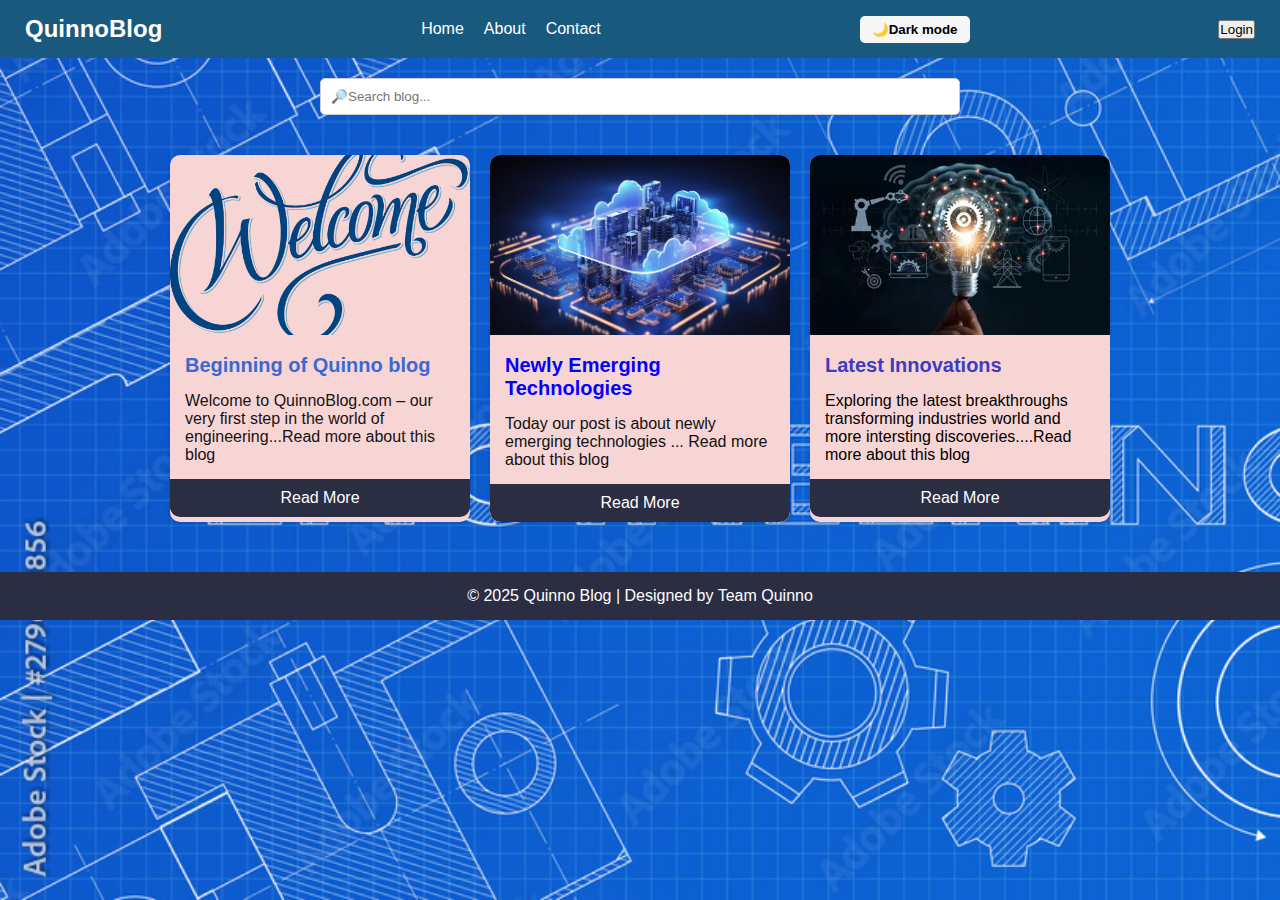
<file: nm2/index.html>
<!DOCTYPE html>
<html lang="en">
<head>
  <meta charset="UTF-8">
  <meta name="viewport" content="width=device-width, initial-scale=1.0">
  <title>Quinno Blog</title>
  <link rel="stylesheet" href="style.css">
</head>
<body>
  <!-- Navigation Bar -->
  <header>
    <nav class="navbar">
      <h1 class="logo">QuinnoBlog</h1>
      <div class="menu-icon" onclick="toggleMenu()">☰</div>
      <ul class="nav-links">
        <li><a href="index.html">Home</a></li>
        <li><a href="about.html">About</a></li>
        <li><a href="contact.html">Contact</a></li>
      </ul>
      <button class="theme-toggle" id="theme-toggle">🌙Dark mode</button>
    <a href="login.html"><button id="login-btn">Login</button></a>
    </nav>
  </header>

  <!-- Search Bar -->
  <section class="search-section">
    <input type="text" id="searchBar" placeholder="🔎Search blog..." onkeyup="searchBlog()">
  </section>

  <!-- Blog Cards -->
  <section class="blog-container">
    <div class="blog-card">
      <img src="welcome.jpg" alt="Blog 1">
     <h2 style="color: rgb(57, 106, 211);">Beginning of Quinno blog</h2>
     <p style="color: rgb(21, 19, 20);"> Welcome to QuinnoBlog.com – 
      our very first step in the world of engineering...Read more about this blog</p>
      <a href="blog2.html" class="read-more">Read More</a>
    </div>

    <div class="blog-card">
      <img src="tech.jpg" alt="Blog 2">
      <h2 style="color: blue;">Newly Emerging Technologies</h2>
      <p style="color: rgb(17, 17, 17);">Today our post is about newly 
        emerging technologies
... Read more about this blog</p>
      <a href="blog.html" class="read-more">Read More</a>
    </div>

    <div class="blog-card">
      <img src="inno.jpg" alt="Blog 3">
      <h2 style="color: rgb(61, 61, 190);">Latest Innovations</h2>
    
        <p style="color: black;">Exploring the latest breakthroughs
           transforming
           industries world and more intersting discoveries....Read more about this blog</p>
      <a href="blog3.html" class="read-more">Read More</a>
    </div>
  </section>

  <footer>
    <p>© 2025 Quinno Blog | Designed by Team Quinno</p>
  </footer>

  <script src="script.js"></script>
</body>
</html>
</file>
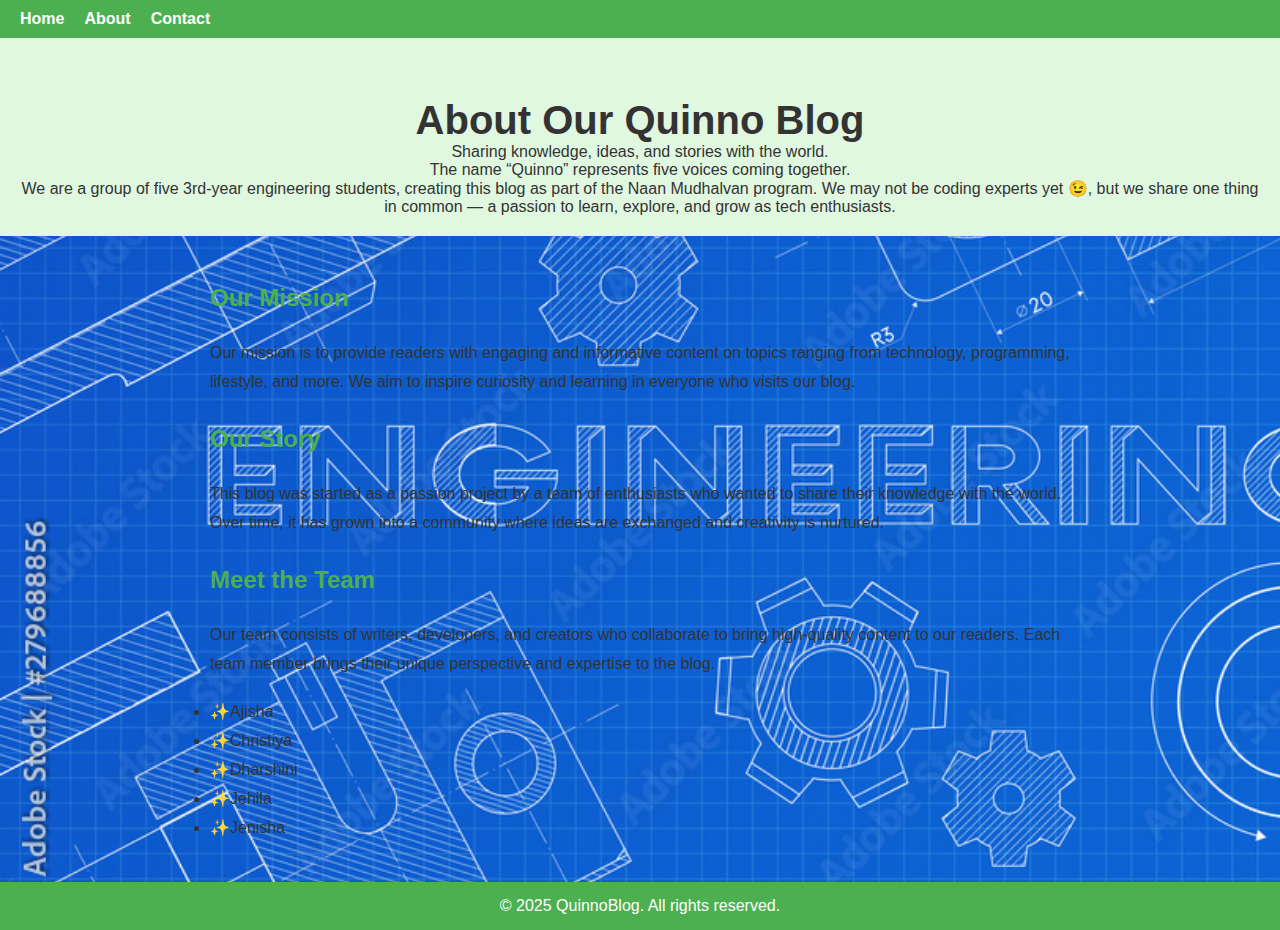
<file: nm2/about.html>
<!DOCTYPE html>
<html lang="en">
<head>
  <meta charset="UTF-8">
  <meta name="viewport" content="width=device-width, initial-scale=1.0">
  <title>About Us</title>
  <link rel="stylesheet" href="style.css">
  <style>
    body {
      font-family: Arial, sans-serif;
      margin: 0;
      background-color: #f9f9f9;
      color: #333;
    }

    nav {
      background-color: #4CAF50;
      padding: 10px 20px;
    }

    nav ul {
      list-style: none;
      display: flex;
      gap: 20px;
      margin: 0;
      padding: 0;
    }

    nav ul li a {
      color: white;
      text-decoration: none;
      font-weight: bold;
    }

    nav ul li a:hover {
      text-decoration: underline;
    }

    .about-header {
      text-align: center;
      padding: 60px 20px 20px 20px;
      background-color: #e0f7e0;
    }

    .about-header h1 {
      margin: 0;
      font-size: 2.5rem;
    }

    .about-content {
      max-width: 900px;
      margin: 40px auto;
      padding: 0 20px;
      line-height: 1.8;
    }

    .about-content h2 {
      color: #4CAF50;
      margin-bottom: 20px;
    }

    .about-content p {
      margin-bottom: 20px;
    }

    footer {
      background-color: #4CAF50;
      color: white;
      text-align: center;
      padding: 15px 0;
      margin-top: 40px;
    }
  </style>
</head>
<body>
  <!-- Navbar -->
  <nav>
    <ul>
      <li><a href="index.html">Home</a></li>
      <li><a href="about.html">About</a></li>
      <li><a href="contact.html">Contact</a></li>
    </ul>
  </nav>

  <!-- About Header -->
  <section class="about-header">
    <h1>About Our Quinno Blog</h1>
    <p>Sharing knowledge, ideas, and stories with the world.<br>
    The name “Quinno” represents five voices coming together.<br>
    We are a group of five 3rd-year engineering students, 
creating this blog as part of the Naan Mudhalvan program. 
We may not be coding experts yet 😉, but we share one thing
 in common — a passion to learn, explore, and grow as tech enthusiasts.
</p>
  </section>

  <!-- About Content -->
  <section class="about-content">
    <h2>Our Mission</h2>
    <p>
      Our mission is to provide readers with engaging and informative content on topics ranging from technology, programming, lifestyle, and more. We aim to inspire curiosity and learning in everyone who visits our blog.
    </p>

    <h2>Our Story</h2>
    <p>
      This blog was started as a passion project by a team of enthusiasts who wanted to share their knowledge with the world. Over time, it has grown into a community where ideas are exchanged and creativity is nurtured.
    </p>

    <h2>Meet the Team</h2>
    <p>
      Our team consists of writers, developers, and creators who collaborate to bring high-quality content to our readers. Each team member brings their unique perspective and expertise to the blog.<br>
      <ul>
        <li>✨Ajisha</li>
        <li>✨Christiya</li>
        <li>✨Dharshini</li>
        <li>✨Jehila</li>
        <li>✨Jenisha</li>
      </ul>
    </p>
  </section>

  <!-- Footer -->
  <footer>
    &copy; 2025 QuinnoBlog. All rights reserved.
  </footer>
</body>
</html>
</file>
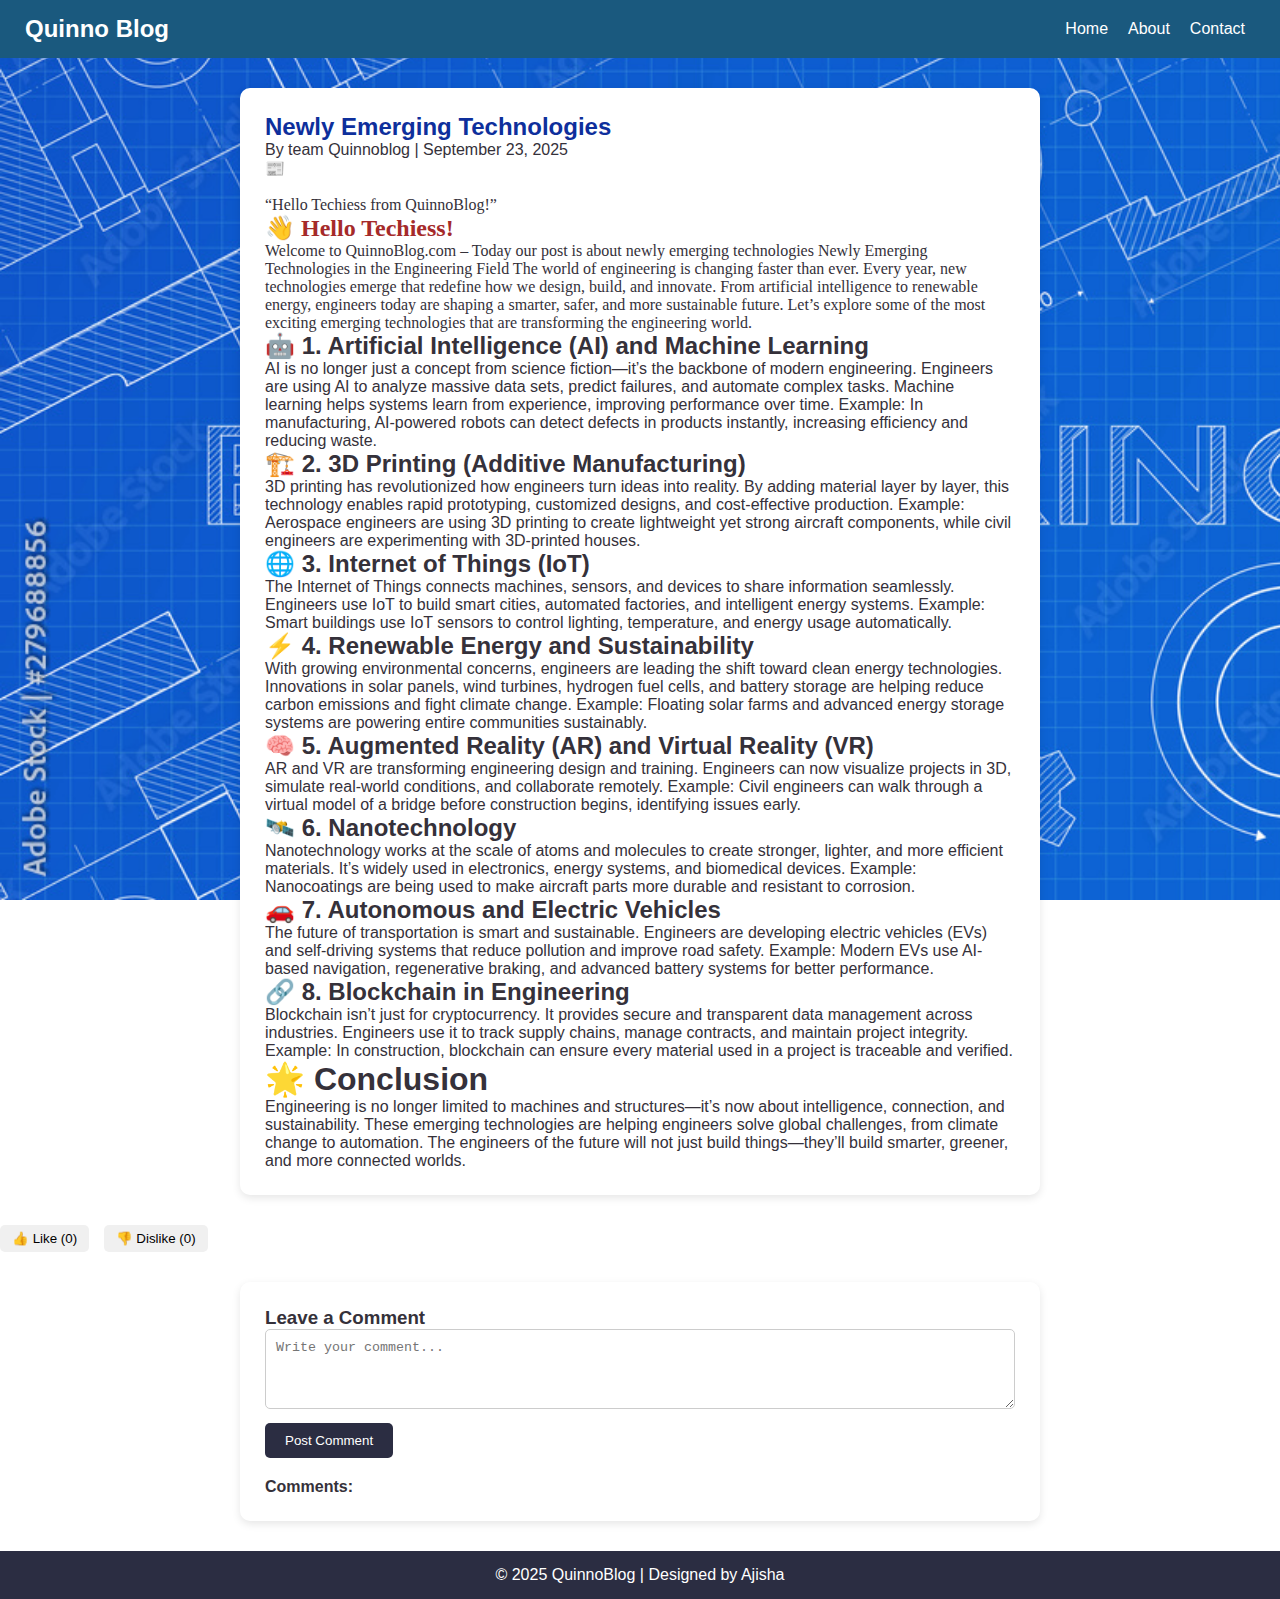
<file: nm2/blog.html>
<!DOCTYPE html>
<html lang="en">
<head>
  <meta charset="UTF-8">
  <meta name="viewport" content="width=device-width, initial-scale=1.0">
  <title>QuinnoBlog</title>
  <link rel="stylesheet" href="style.css">
</head>
<body>
  <header>
    <nav class="navbar">
      <h1 class="logo">Quinno Blog</h1>
      <div class="menu-icon" onclick="toggleMenu()">☰</div>
      <ul class="nav-links">
        <li><a href="index.html">Home</a></li>
        <li><a href="about.html">About</a></li>
        <li><a href="contact.html">Contact</a></li>
      </ul>
    </nav>
  </header>

 <div class="container">

        <!-- Blog Post -->
        <div class="blog-post">
            <h2 style="color: rgb(14, 47, 156);">Newly Emerging Technologies </h2>
            <p>By team Quinnoblog | September 23, 2025</p>
            <p style="font-family:'Playfair Display',serif;">
    

📰 
<br><br>
 “Hello Techiess from QuinnoBlog!”




<h2 style="font-family:cursive;color: brown;">👋 Hello Techiess!<br></h2>

 <p style="font-family:'Playfair Display',serif;">
Welcome to QuinnoBlog.com –

Today our post is about newly emerging technologies
Newly Emerging Technologies in the Engineering Field

The world of engineering is changing faster than ever. Every year, new technologies emerge that redefine how we design, build, and innovate. From artificial intelligence to renewable energy, engineers today are shaping a smarter, safer, and more sustainable future. Let’s explore some of the most exciting emerging technologies that are transforming the engineering world.

<h2>🤖 1. Artificial Intelligence (AI) and Machine Learning</h2>

AI is no longer just a concept from science fiction—it’s the backbone of modern engineering.
Engineers are using AI to analyze massive data sets, predict failures, and automate complex tasks. Machine learning helps systems learn from experience, improving performance over time.

Example: In manufacturing, AI-powered robots can detect defects in products instantly, increasing efficiency and reducing waste.

<h2>🏗️ 2. 3D Printing (Additive Manufacturing)</h2>

3D printing has revolutionized how engineers turn ideas into reality. By adding material layer by layer, this technology enables rapid prototyping, customized designs, and cost-effective production.

Example: Aerospace engineers are using 3D printing to create lightweight yet strong aircraft components, while civil engineers are experimenting with 3D-printed houses.

<h2>🌐 3. Internet of Things (IoT)</h2>

The Internet of Things connects machines, sensors, and devices to share information seamlessly. Engineers use IoT to build smart cities, automated factories, and intelligent energy systems.

Example: Smart buildings use IoT sensors to control lighting, temperature, and energy usage automatically.

<h2>⚡ 4. Renewable Energy and Sustainability</h2>

With growing environmental concerns, engineers are leading the shift toward clean energy technologies. Innovations in solar panels, wind turbines, hydrogen fuel cells, and battery storage are helping reduce carbon emissions and fight climate change.

Example: Floating solar farms and advanced energy storage systems are powering entire communities sustainably.

<h2>🧠 5. Augmented Reality (AR) and Virtual Reality (VR)</h2>

AR and VR are transforming engineering design and training.
Engineers can now visualize projects in 3D, simulate real-world conditions, and collaborate remotely.

Example: Civil engineers can walk through a virtual model of a bridge before construction begins, identifying issues early.

<h2>🛰️ 6. Nanotechnology</h2>

Nanotechnology works at the scale of atoms and molecules to create stronger, lighter, and more efficient materials.
It’s widely used in electronics, energy systems, and biomedical devices.

Example: Nanocoatings are being used to make aircraft parts more durable and resistant to corrosion.

<h2>🚗 7. Autonomous and Electric Vehicles</h2>

The future of transportation is smart and sustainable. Engineers are developing electric vehicles (EVs) and self-driving systems that reduce pollution and improve road safety.

Example: Modern EVs use AI-based navigation, regenerative braking, and advanced battery systems for better performance.

<h2>🔗 8. Blockchain in Engineering</h2>

Blockchain isn’t just for cryptocurrency. It provides secure and transparent data management across industries. Engineers use it to track supply chains, manage contracts, and maintain project integrity.

Example: In construction, blockchain can ensure every material used in a project is traceable and verified.

<h1>🌟 Conclusion</h1>

Engineering is no longer limited to machines and structures—it’s now about intelligence, connection, and sustainability. These emerging technologies are helping engineers solve global challenges, from climate change to automation. The engineers of the future will not just build things—they’ll build smarter, greener, and more connected worlds.

 </p>
       
            </div>

        </div>

    </div>
  </section>
 
    <div class="reaction">
      <button class="likeBtn">👍 Like (<span class="likeCount">0</span>)</button>
      <button class="dislikeBtn">👎 Dislike (<span class="dislikeCount">0</span>)</button>
    </div>
  


  <!-- Comment Section -->
  <section class="comment-section">
    <h3>Leave a Comment</h3>
    <textarea id="commentInput" placeholder="Write your comment..."></textarea>
    <button id="postBtn">Post Comment</button>

    <div id="commentList" class="comment-list">
      <h4>Comments:</h4>
    </div>
  </section>

  <footer>
    <p>© 2025 QuinnoBlog | Designed by Ajisha</p>
  </footer>

  <script src="script.js"></script>
</body>
</html>
</file>
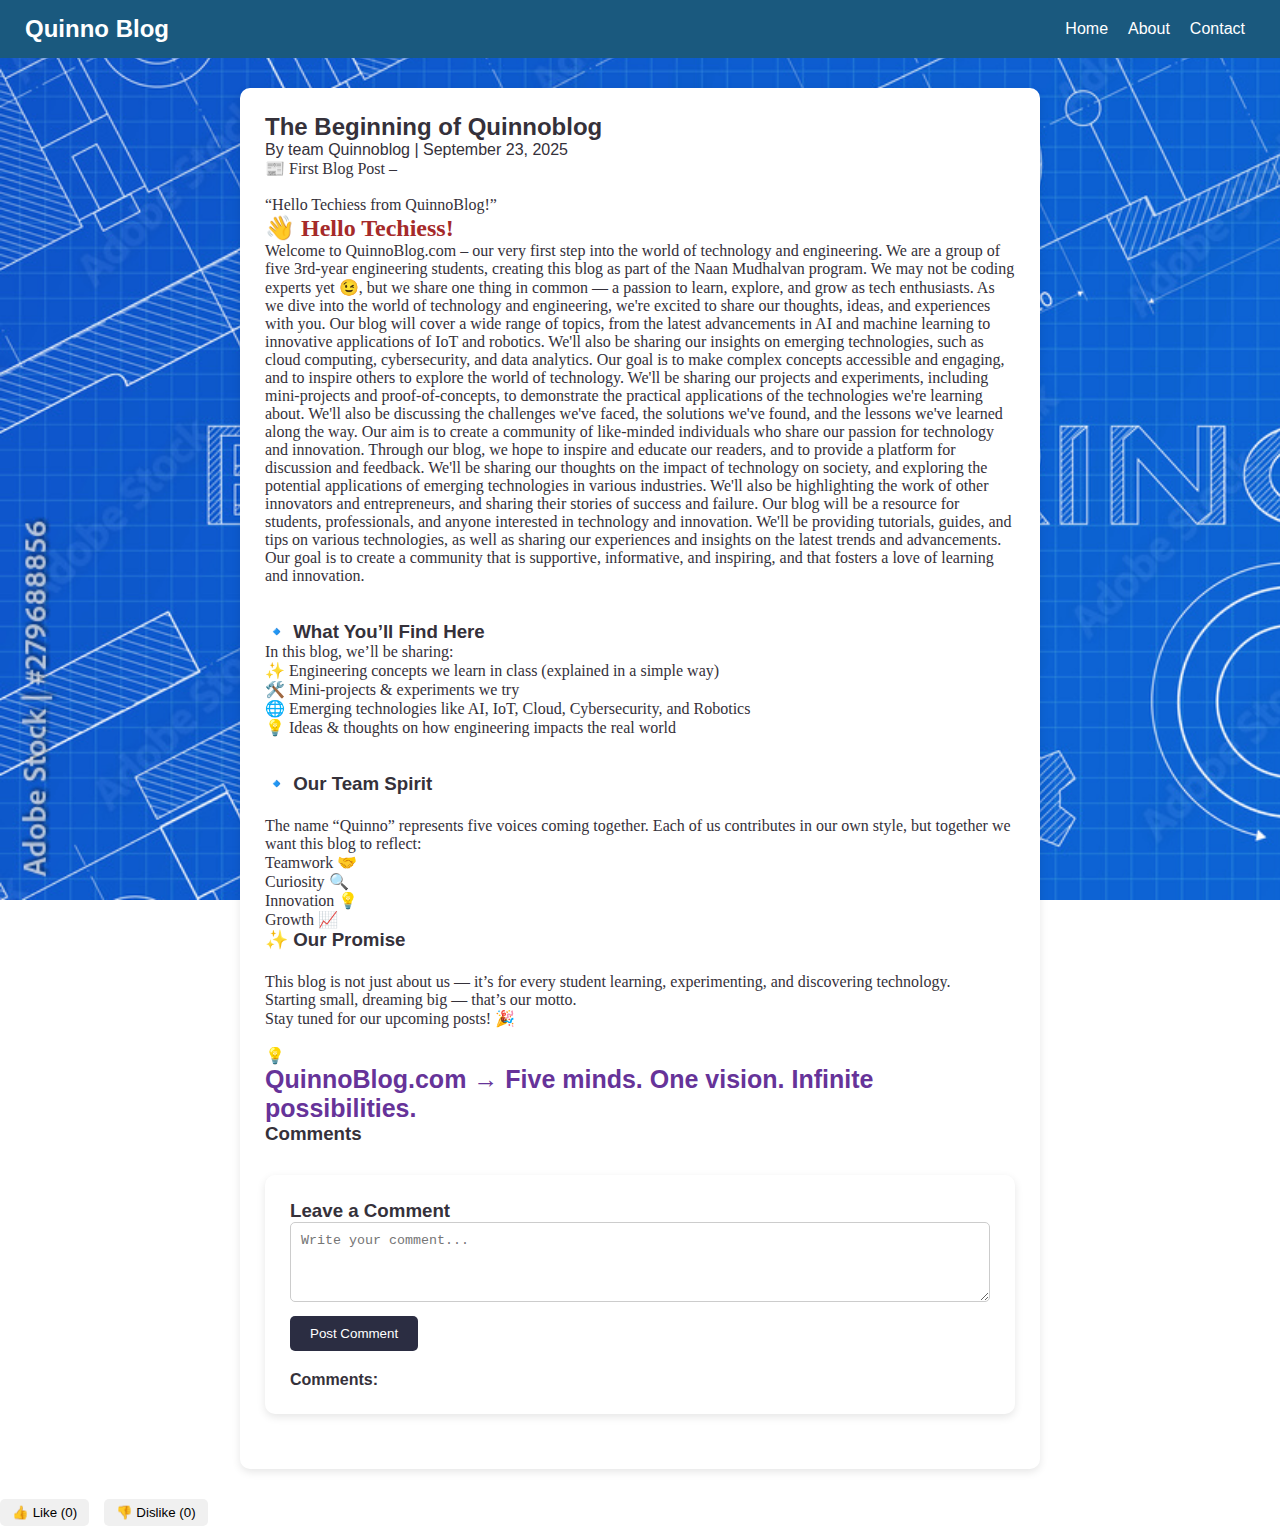
<file: nm2/blog2.html>
<!DOCTYPE html>
<html lang="en">
<head>
    <meta charset="UTF-8">
    <meta name="viewport" content="width=device-width, initial-scale=1.0">
    <title>www.quinnoblog.com</title>
    <link rel="stylesheet" href="style.css">

</head>
<body>

    <header> 
    <nav class="navbar">
      <h1 class="logo">Quinno Blog</h1>
      <div class="menu-icon" onclick="toggleMenu()">☰</div>
      <ul class="nav-links">
        <li><a href="index.html">Home</a></li>
        <li><a href="about.html">About</a></li>
        <li><a href="contact.html">Contact</a></li>
      </ul>
    </nav>
  
        
    </header>

    <div class="container">

        <!-- Blog Post -->
        <div class="blog-post">
            <h2>The Beginning of Quinnoblog</h2>
            <p>By team Quinnoblog | September 23, 2025</p>
            <p style="font-family:'Playfair Display',serif;">
    

📰 First Blog Post –
<br><br>
 “Hello Techiess from QuinnoBlog!”




<h2 style="font-family:cursive;color: brown;">👋 Hello Techiess!<br></h2>

 <p style="font-family:'Playfair Display',serif;">
Welcome to QuinnoBlog.com – our very 
first step into the world of technology and engineering.

We are a group of five 3rd-year engineering students, 
creating this blog as part of the Naan Mudhalvan program. 
We may not be coding experts yet 😉, but we share one thing
 in common — a passion to learn, explore, and grow as tech enthusiasts.
As we dive into the world of technology and engineering, we're excited to share our thoughts, ideas, and experiences with you. Our blog will cover a wide range of topics, from the latest advancements in AI and machine learning to innovative applications of IoT and robotics. We'll also be sharing our insights on emerging technologies, such as cloud computing, cybersecurity, and data analytics. Our goal is to make complex concepts accessible and engaging, and to inspire others to explore the world of technology.

We'll be sharing our projects and experiments, including mini-projects and proof-of-concepts, to demonstrate the practical applications of the technologies we're learning about. We'll also be discussing the challenges we've faced, the solutions we've found, and the lessons we've learned along the way. Our aim is to create a community of like-minded individuals who share our passion for technology and innovation.

Through our blog, we hope to inspire and educate our readers, and to provide a platform for discussion and feedback. We'll be sharing our thoughts on the impact of technology on society, and exploring the potential applications of emerging technologies in various industries. We'll also be highlighting the work of other innovators and entrepreneurs, and sharing their stories of success and failure.

Our blog will be a resource for students, professionals, and anyone interested in technology and innovation. We'll be providing tutorials, guides, and tips on various technologies, as well as sharing our experiences and insights on the latest trends and advancements. Our goal is to create a community that is supportive, informative, and inspiring, and that fosters a love of learning and innovation.</p>

<br><br>

<h3>🔹 What You’ll Find Here<br></h3>
 <p style="font-family:'Playfair Display',serif;">

In this blog, we’ll be sharing:<br>

✨ Engineering concepts we learn in class (explained in a simple way)<br>

🛠️ Mini-projects & experiments we try<br>

🌐 Emerging technologies like AI, IoT, Cloud, Cybersecurity, and Robotics<br>

💡 Ideas & thoughts on how engineering impacts the real world </p>


<br><br>

<h3>🔹 Our Team Spirit<br><br></h3>
 <p style="font-family:'Playfair Display',serif;">

The name “Quinno” represents five voices coming together.
 Each of us contributes in our own style, but together we want this blog 
 to reflect:<br>

Teamwork 🤝<br>

Curiosity 🔍<br>

Innovation 💡<br>

Growth 📈
<br>
 </p>
<h3>✨ Our Promise<br><br></h3>
 <p style="font-family:'Playfair Display',serif;">

This blog is not just about us — it’s 
for every student learning, experimenting, and discovering technology.<br>

Starting small, dreaming big — that’s our motto.<br>
Stay tuned for our upcoming posts! 🎉<br><br></p>

💡<br>
<p style="font-family: 'Lato', sans-serif;font-weight: 700;color:rebeccapurple;font-size: 25px;">
 QuinnoBlog.com → Five minds. One vision. Infinite possibilities.<br>
            </p>

            <!-- Comments Section -->
            <div class="comments">
                <h3>Comments</h3>

                

                <!-- Add New Comment -->
                
                <section class="comment-section">
    <h3>Leave a Comment</h3>
    <textarea id="commentInput" placeholder="Write your comment..."></textarea>
    <button id="postBtn">Post Comment</button>

    <div id="commentList" class="comment-list">
      <h4>Comments:</h4>
    </div>
  </section>

            </div>
        </div>
        
    <div class="reaction">
      <button class="likeBtn">👍 Like (<span class="likeCount">0</span>)</button>
      <button class="dislikeBtn">👎 Dislike (<span class="dislikeCount">0</span>)</button>
    </div>



       
            </div>

        </div>

    </div>
<script src="script.js"></script>
    

</body>
</html>
</file>
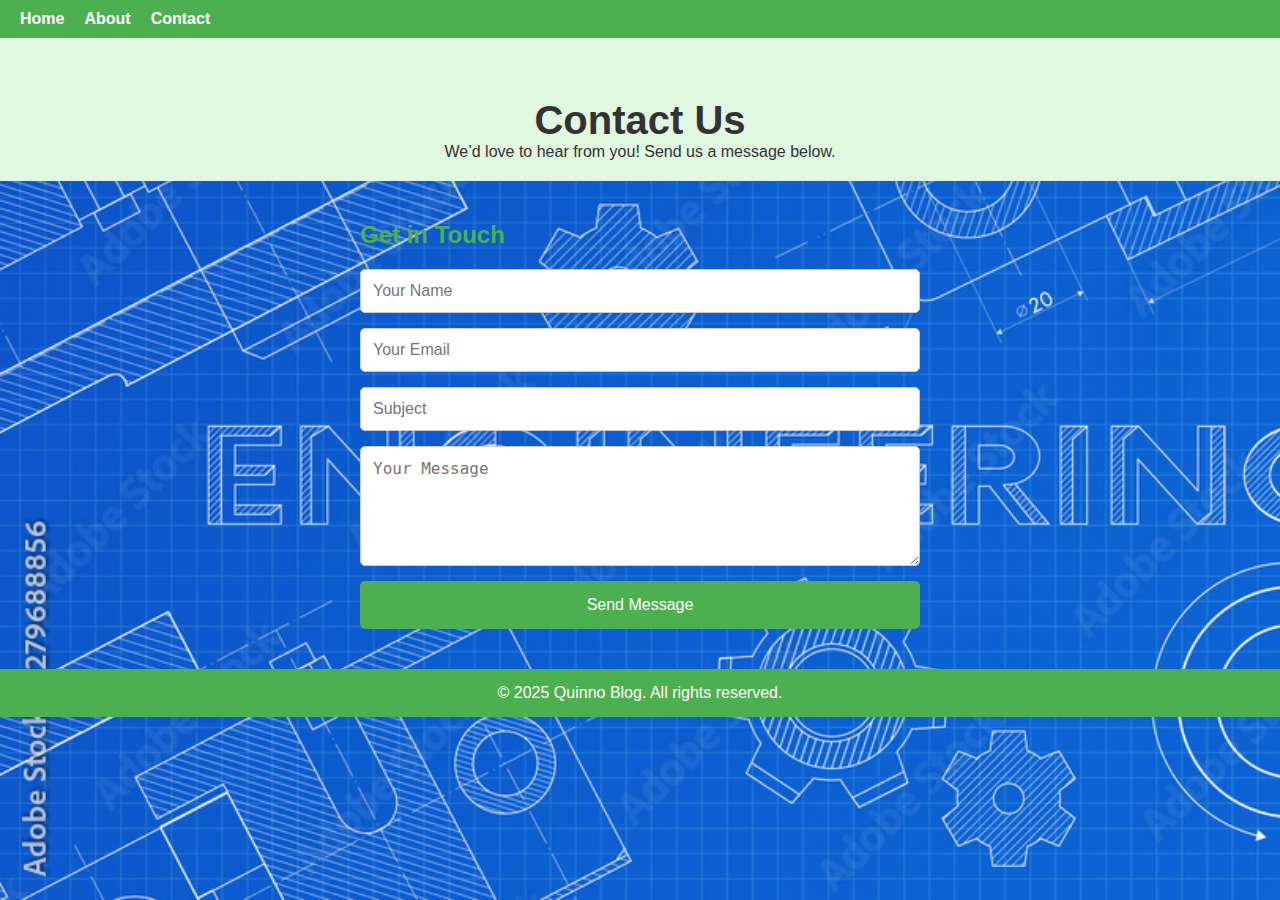
<file: nm2/contact.html>
<!DOCTYPE html>
<html lang="en">
<head>
  <meta charset="UTF-8">
  <meta name="viewport" content="width=device-width, initial-scale=1.0">
  <title>Contact Us</title>
  <link rel="stylesheet" href="style.css">
  <style>
    body {
      font-family: Arial, sans-serif;
      margin: 0;
      background-color: #f9f9f9;
      color: #333;
    }

    nav {
      background-color: #4CAF50;
      padding: 10px 20px;
    }

    nav ul {
      list-style: none;
      display: flex;
      gap: 20px;
      margin: 0;
      padding: 0;
    }

    nav ul li a {
      color: white;
      text-decoration: none;
      font-weight: bold;
    }

    nav ul li a:hover {
      text-decoration: underline;
    }

    .contact-header {
      text-align: center;
      padding: 60px 20px 20px 20px;
      background-color: #e0f7e0;
    }

    .contact-header h1 {
      margin: 0;
      font-size: 2.5rem;
    }

    .contact-content {
      max-width: 600px;
      margin: 40px auto;
      padding: 0 20px;
    }

    .contact-content h2 {
      color: #4CAF50;
      margin-bottom: 20px;
    }

    .contact-content form {
      display: flex;
      flex-direction: column;
      gap: 15px;
    }

    .contact-content input,
    .contact-content textarea {
      padding: 12px;
      border: 1px solid #ccc;
      border-radius: 5px;
      font-size: 1rem;
      width: 100%;
      box-sizing: border-box;
    }

    .contact-content textarea {
      resize: vertical;
      min-height: 120px;
    }

    .contact-content button {
      background-color: #4CAF50;
      color: white;
      border: none;
      padding: 15px;
      font-size: 1rem;
      border-radius: 5px;
      cursor: pointer;
      transition: background-color 0.3s ease;
    }

    .contact-content button:hover {
      background-color: #45a049;
    }

    footer {
      background-color: #4CAF50;
      color: white;
      text-align: center;
      padding: 15px 0;
      margin-top: 40px;
    }
  </style>
</head>
<body>
  <!-- Navbar -->
  <nav>
    <ul>
      <li><a href="index.html">Home</a></li>
      <li><a href="about.html">About</a></li>
      <li><a href="contact.html">Contact</a></li>
    </ul>
  </nav>

  <!-- Contact Header -->
  <section class="contact-header">
    <h1>Contact Us</h1>
    <p>We’d love to hear from you! Send us a message below.</p>
  </section>

  <!-- Contact Form -->
  <section class="contact-content">
    <h2>Get in Touch</h2>
    <form action="mailto:quinnoblog@gmail.com" method="POST" enctype="text/plain">
      <input type="text" name="name" placeholder="Your Name" required>
      <input type="email" name="email" placeholder="Your Email" required>
      <input type="text" name="subject" placeholder="Subject" required>
      <textarea name="message" placeholder="Your Message" required></textarea>
      <button type="submit">Send Message</button>
    </form>
  </section>

  <!-- Footer -->
  <footer>
    &copy; 2025 Quinno Blog. All rights reserved.
  </footer>
</body>
</html>
</file>
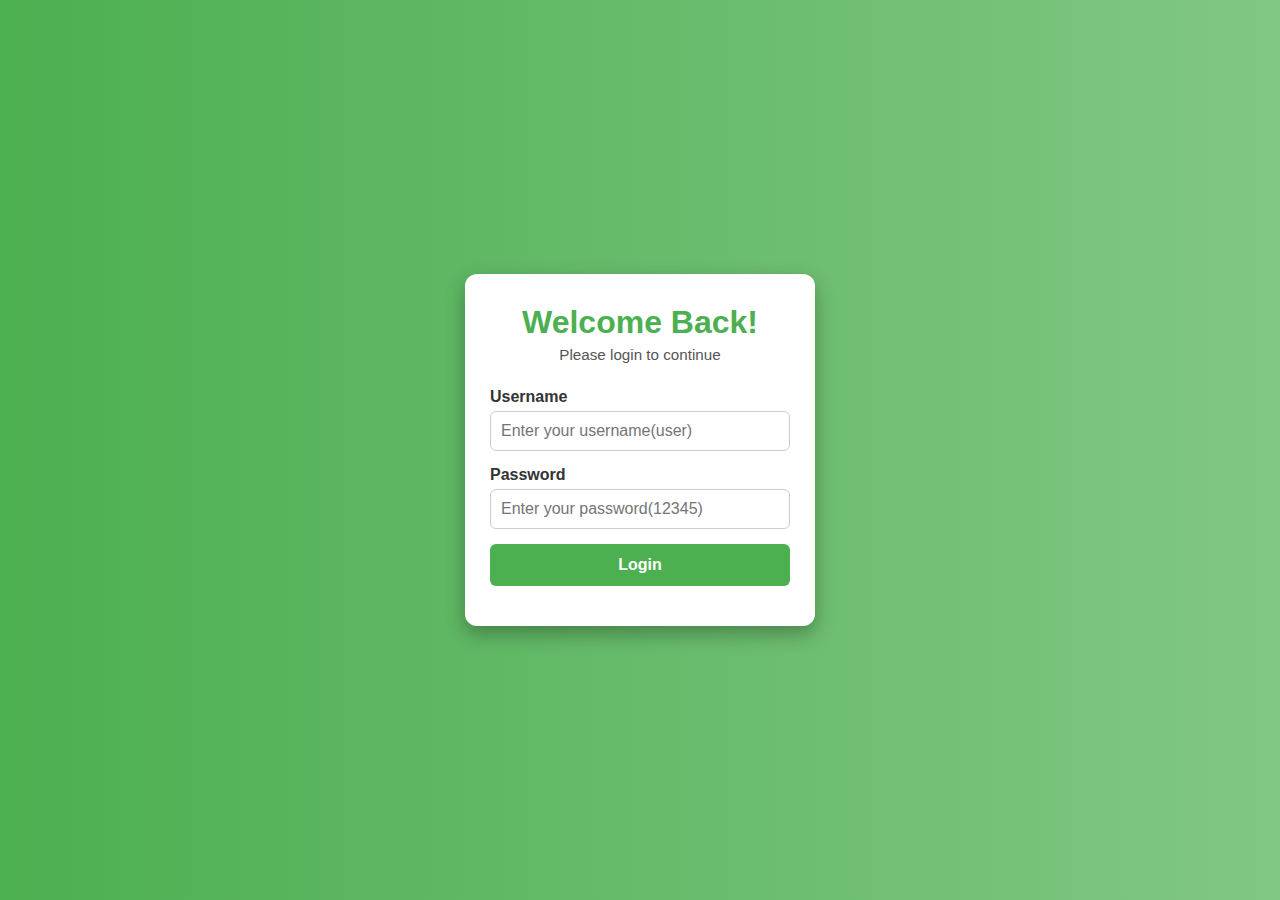
<file: nm2/login.html>
<!DOCTYPE html>
<html lang="en">
<head>
  <meta charset="UTF-8">
  <meta name="viewport" content="width=device-width, initial-scale=1.0">
  <title>Login - Quinno Blog</title>
  <style>
    /* Reset */
    * {
      box-sizing: border-box;
      margin: 0;
      padding: 0;
      font-family: 'Arial', sans-serif;
    }

    body {
      height: 100vh;
      display: flex;
      justify-content: center;
      align-items: center;
      background: linear-gradient(to right, #4CAF50, #81C784);
    }

    /* Container */
    .login-container {
      background-color: white;
      width: 350px;
      padding: 30px 25px;
      border-radius: 12px;
      box-shadow: 0 8px 20px rgba(0,0,0,0.3);
    }

    /* Title Section */
    .login-title {
      text-align: center;
      margin-bottom: 25px;
    }

    .login-title h1 {
      color: #4CAF50;
      font-size: 2rem;
      margin-bottom: 5px;
    }

    .login-title p {
      font-size: 0.95rem;
      color: #555;
    }

    /* Form Inputs */
    .input-group {
      display: flex;
      flex-direction: column;
      margin-bottom: 15px;
    }

    .input-group label {
      margin-bottom: 5px;
      font-weight: bold;
      color: #333;
    }

    .input-group input {
      padding: 10px;
      border-radius: 6px;
      border: 1px solid #ccc;
      font-size: 1rem;
      transition: border 0.3s;
    }

    .input-group input:focus {
      border-color: #4CAF50;
      outline: none;
    }

    /* Login Button */
    button {
      width: 100%;
      padding: 12px;
      background-color: #4CAF50;
      color: white;
      font-size: 1rem;
      font-weight: bold;
      border: none;
      border-radius: 6px;
      cursor: pointer;
      transition: background 0.3s;
    }

    button:hover {
      background-color: #45a049;
    }

    /* Error Message */
    #errorMsg {
      color: red;
      margin-top: 10px;
      text-align: center;
    }
  </style>
</head>
<body>
  <div class="login-container">
    <!-- Title Section -->
    <div class="login-title">
      <h1>Welcome Back!</h1>
      <p>Please login to continue</p>
    </div>

    <!-- Form Section -->
    <form id="loginForm">
      <div class="input-group">
        <label for="username">Username</label>
        <input type="text" id="username" placeholder="Enter your username(user)" required>
      </div>
      <div class="input-group">
        <label for="password">Password</label>
        <input type="password" id="password" placeholder="Enter your password(12345)" required>
      </div>
      <button type="submit">Login</button>
      <p id="errorMsg"></p>
    </form>
  </div>

  <script>
    const form = document.getElementById('loginForm');
    const errorMsg = document.getElementById('errorMsg');

    form.addEventListener('submit', function(e){
      e.preventDefault();

      const username = document.getElementById('username').value.trim();
      const password = document.getElementById('password').value.trim();

      // Example dummy login
      if(username === "user" && password === "12345"){
        localStorage.setItem('loggedIn', 'true');
        alert("Login successful!");
        window.location.href = "index.html"; // redirect to home page
      } else {
        errorMsg.textContent = "Invalid username or password";
      }
    });
  </script>
</body>
</html>
</file>
<file: nm2/style.css>
* {
  margin: 0;
  padding: 0;
  box-sizing: border-box;
  
}

body {
  font-family: 'Poppins', sans-serif;
  background-image: url(bg.jpg);
  background-attachment: fixed;
  background-size:cover;
  background-repeat: no-repeat;
  color: rgb(53, 49, 58);
}

/* Navbar */
.navbar {
  background: #1a597e;
  color: #fff;
  padding: 15px 25px;
  display: flex;
  justify-content: space-between;
  align-items: center;
  
}

.theme-toggle{
  cursor: pointer;
  background-color: rgb(246, 246, 246);
  border: none;
  padding: 6px 12px;
  border-radius: 5px;
  font-weight: bold;
  transition: background-color 0.3s ease;
}
.theme-toggle:hover{
  background-color: #837878;
}
body.dark-theme{
 background:#2b2d42;
  background-size: cover;
  color: #e3dede;
  

}

.navbar .logo {
  font-size: 24px;
}

.nav-links {
  display: flex;
  list-style: none;
}

.nav-links li {
  margin: 0 10px;
}

.nav-links a {
  color: #fff;
  text-decoration: none;
  font-weight: 500;
}

.menu-icon {
  display: none;
  font-size: 24px;
  cursor: pointer;
}

/* Search Section */
.search-section {
  text-align: center;
  margin: 20px 0;
}

#searchBar {
  padding: 10px;
  width: 50%;
  border-radius: 5px;
  border: 1px solid #ccc;
}

/* Blog Cards */
.blog-container {
  display: flex;
  flex-wrap: wrap;
  justify-content: center;
  gap: 20px;
  padding: 20px;
}

.blog-card {
  width: 300px;
  background: #f8d5d5;
  border-radius: 10px;
  box-shadow: 0 2px 5px rgba(0,0,0,0.1);
  overflow: hidden;
  transition: transform 0.3s;
}


.blog-card:hover {
  transform: scale(1.03);
}
.reaction {
  margin-top: 10px;
}

.reaction button {
  padding: 6px 12px;
  margin-right: 10px;
  border: none;
  border-radius: 5px;
  cursor: pointer;
  background-color: #f0f0f0;
  transition: background 0.3s;
}

.reaction button:hover {
  background-color: #ddd;
}

.blog-card img {
  width: 100%;
  height: 180px;
  object-fit: cover;
}

.blog-card h2 {
  margin: 15px;
  font-size: 20px;
}

.blog-card p {
  margin: 0 15px 15px;
  color: #555;
}

.read-more {
  display: block;
  text-align: center;
  background: #2b2d42;
  color: white;
  padding: 10px;
  text-decoration: none;
  border-bottom-left-radius: 10px;
  border-bottom-right-radius: 10px;
}

/* Blog Post Page */
.blog-post {
  max-width: 800px;
  margin: 30px auto;
  background: #fff;
  padding: 25px;
  border-radius: 10px;
  box-shadow: 0 3px 8px rgba(0,0,0,0.1);
}

.post-img {
  width: 100%;
  border-radius: 10px;
  margin: 15px 0;
}

.meta {
  color: gray;
  font-size: 14px;
}

/* Comments */
.comment-section {
  max-width: 800px;
  margin: 30px auto;
  background: #fff;
  padding: 25px;
  border-radius: 10px;
  box-shadow: 0 3px 8px rgba(0,0,0,0.1);
}

#commentInput {
  width: 100%;
  height: 80px;
  padding: 10px;
  border: 1px solid #ccc;
  border-radius: 5px;
}

#postBtn {
  margin-top: 10px;
  padding: 10px 20px;
  background: #2b2d42;
  color: #fff;
  border: none;
  border-radius: 5px;
  cursor: pointer;
}

.comment-list {
  margin-top: 20px;
}

.comment {
  background: #f1f1f1;
  padding: 10px;
  margin-top: 8px;
  border-radius: 5px;
}

/* Footer */
footer {
  text-align: center;
  padding: 15px;
  background: #2b2d42;
  color: #fff;
  margin-top: 30px;
}

/* Responsive */
@media (max-width: 768px) {
  .nav-links {
    display: none;
    flex-direction: column;
    background: #2b2d42;
    width: 100%;
  }

  .nav-links.active {
    display: flex;
  }

  .menu-icon {
    display: block;
  }

  #searchBar {
    width: 80%;
  }

  .blog-container {
    flex-direction: column;
    align-items: center;
  }
}
</file>
